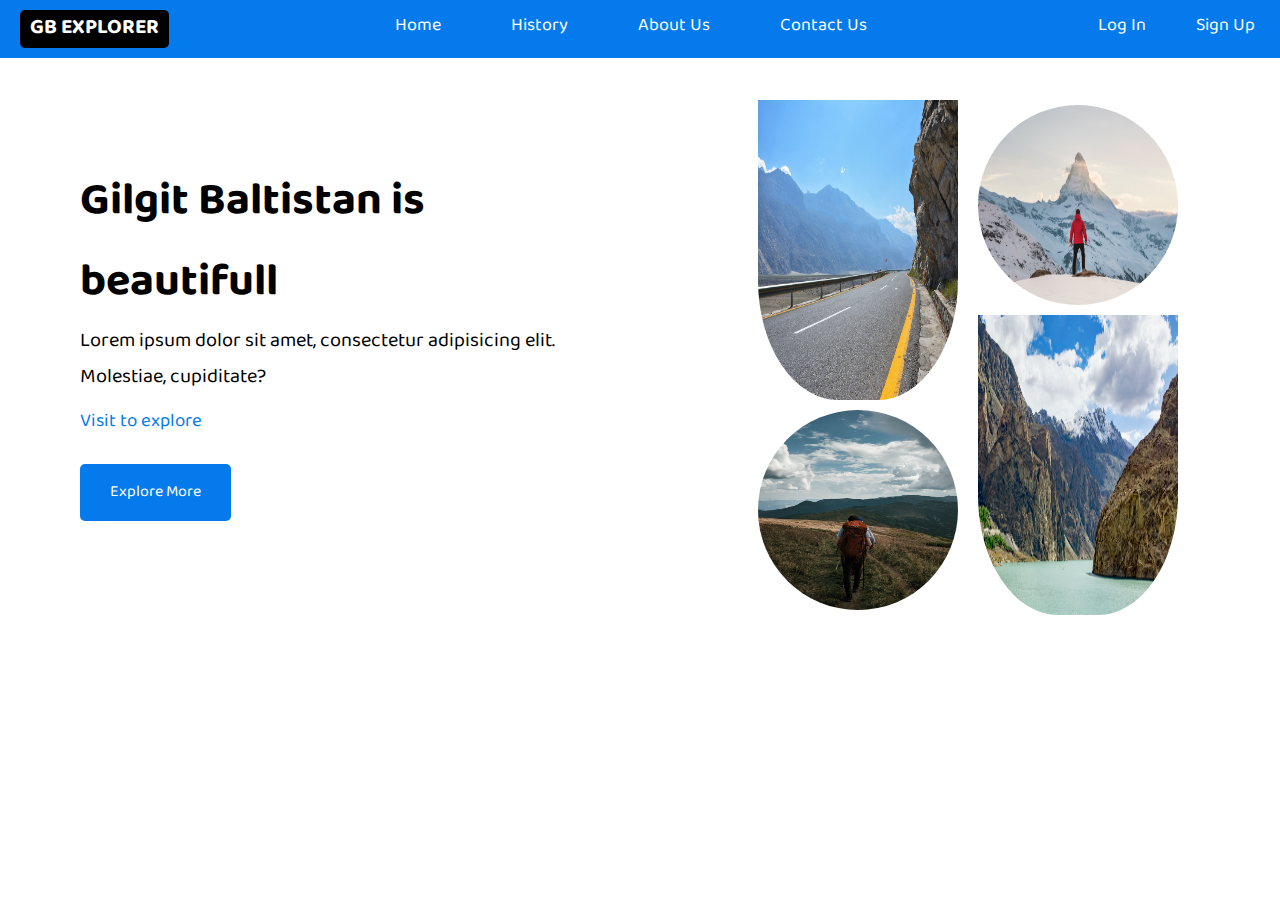
<file: index.html>
<!DOCTYPE html>
<html lang="en">
<head>
    <meta charset="UTF-8">
    <meta http-equiv="X-UA-Compatible" content="IE=edge">
    <meta name="viewport" content="width=device-width, initial-scale=1.0">
    <link rel="stylesheet" href="https://pro.fontawesome.com/releases/v5.10.0/css/all.css"
        integrity="sha384-AYmEC3Yw5cVb3ZcuHtOA93w35dYTsvhLPVnYs9eStHfGJvOvKxVfELGroGkvsg+p" crossorigin="anonymous" />
    <link rel="stylesheet" href="/css/style.css">
    <title>Document</title>
</head>
<body>
    
    <div class="nav-bar">
        <div class="logo">
            <h3>GB EXPLORER</h3>
        </div>
        <div>
            <ul class="about">
                <li><a href="index.html">Home</a></li>
                <li><a href="#">History</a></li>
                <li><a href="#">About Us</a></li>
                <li><a href="#">Contact Us</a></li>
                
            </ul>
        </div>
        <div>
            <ul class="login">
                <!-- <i class="fa-brands fa-facebook"></i> -->
                <li><a href="login.html">Log In</a></li>
                <li><a href="signup.html">Sign Up</a></li>
                
            </ul>
            
        </div>
    </div>

    <section class="container max-width">

        <div class="first1">
            <h1>Gilgit Baltistan is <br> beautifull</h1>
            <p>Lorem ipsum dolor sit amet, consectetur adipisicing elit. Molestiae, cupiditate?</p>
            <h3>Visit to explore</h3>
            <a href="#" class="btn">Explore More</a>
        </div>

        <div class="second">

            <div class="first-set">
                <img src="/images/first-set1.jpg" alt="" class="bottom">
                <img src="/images/first-set2.jpg" alt="" class="first-set2 round">
            </div>

            <div class="second-set">
                <img src="/images/second-set1.jpg" alt="" class="round">
                <img src="/images/second-set2.jpg" alt="" class="bottom">

            </div>

        </div>
    </section>

</body>
</html>
</file>
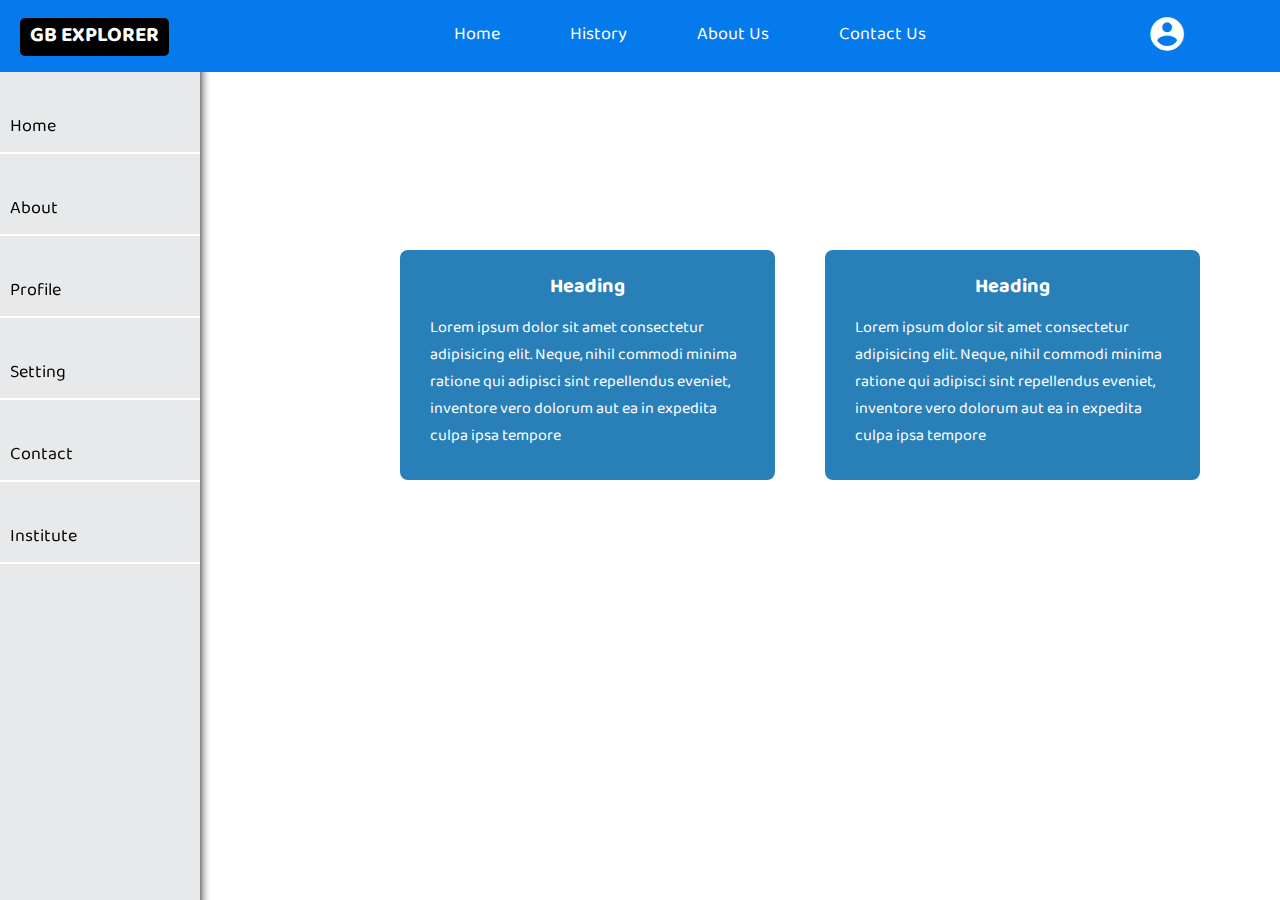
<file: dashboard.html>
<!DOCTYPE html>
<html lang="en">
<head>
    <meta charset="UTF-8">
    <meta http-equiv="X-UA-Compatible" content="IE=edge">
    <meta name="viewport" content="width=device-width, initial-scale=1.0">
    <link href="https://fonts.googleapis.com/icon?family=Material+Icons" rel="stylesheet">
    <link rel="stylesheet" href="/css/style.css">
    <link rel="stylesheet" href="/css/dashboard.css">
    <title>Document</title>
</head>
<body>
    
    <div class="nav-bar">
        <div class="logo">
            <h3>GB EXPLORER</h3>
        </div>
        <div>
            <ul class="about">
                <li><a href="index.html">Home</a></li>
                <li><a href="#">History</a></li>
                <li><a href="#">About Us</a></li>
                <li><a href="#">Contact Us</a></li>
                
            </ul>
        </div>
        <div>
            <ul class="login">
                <!-- <i class="fa-brands fa-facebook"></i> -->
                <li><a href="#">  <i class="material-icons" id="icon">account_circle</i></a>
                
                
                </li>
            </ul>
            
        </div>
    </div>

    <div class="dropdown">
        <li><a href="#">my Profile</a></li>
        <li><a href="#">Settings</a></li>
        <li><a href="index.html">Logout</a></li>
    </div>


    <div class="section">

        <div class="side-bar">
            <ul>
                <li><a href="index.html">Home</a></li>
                <li><a href="#">About</a></li>
                <li><a href="dashboard.html">Profile</a></li>
                <li><a href="#">Setting</a></li>
                <li><a href="#">Contact</a></li>
                <li><a href="#">Institute</a></li>
            </ul>

        </div>

        <div class="dash">

            <div class="card">
                <h4>Heading</h4>
                <p>Lorem ipsum dolor sit amet consectetur adipisicing elit. Neque, nihil commodi minima ratione qui adipisci sint repellendus eveniet, inventore vero dolorum aut ea in expedita culpa ipsa tempore </p>
            </div>
            <div class="card">
                <h4>Heading</h4>
                <p>Lorem ipsum dolor sit amet consectetur adipisicing elit. Neque, nihil commodi minima ratione qui adipisci sint repellendus eveniet, inventore vero dolorum aut ea in expedita culpa ipsa tempore </p>
            </div>
            
            
            

        </div>

    </div>
    

    <script src="/js/app.js"></script>

</body>
</html>
</file>
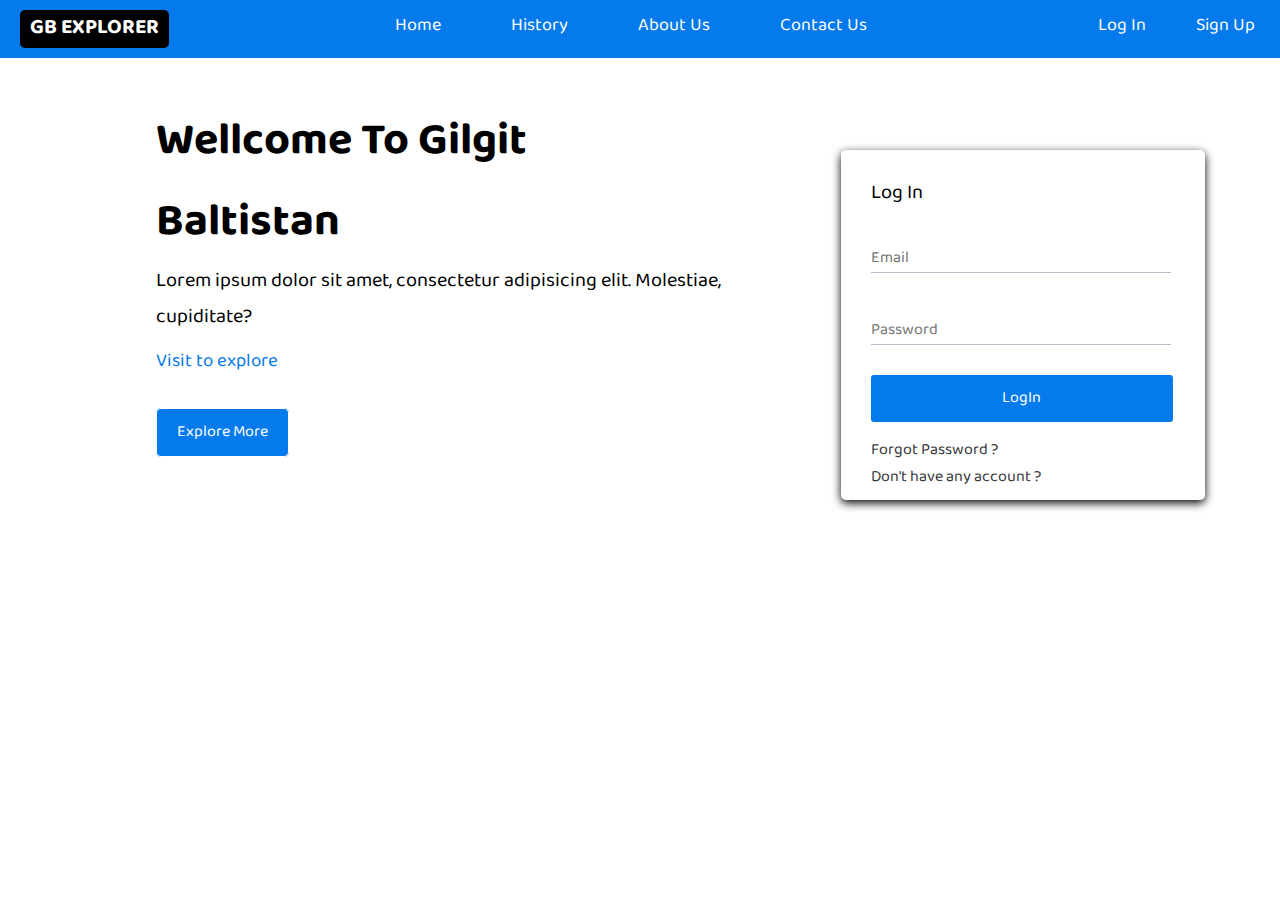
<file: login.html>
<!DOCTYPE html>
<html lang="en">
<head>
    <meta charset="UTF-8">
    <meta http-equiv="X-UA-Compatible" content="IE=edge">
    <meta name="viewport" content="width=device-width, initial-scale=1.0">
    
    <link rel="stylesheet" href="/css/style.css">
    <link rel="stylesheet" href="/css/login-style.css">
    <title>Document</title>
</head>
<body>
    
    <div class="nav-bar">
        <div class="logo">
            <h3>GB EXPLORER</h3>
        </div>
        <div>
            <ul class="about">
                <li><a href="index.html">Home</a></li>
                <li><a href="#">History</a></li>
                <li><a href="#">About Us</a></li>
                <li><a href="#">Contact Us</a></li>
                
            </ul>
        </div>
        <div>
            <ul class="login">
                <!-- <i class="fa-brands fa-facebook"></i> -->
                
                <li><a href="login.html">Log In</a></li>
                <li><a href="signup.html">Sign Up</a></li>
                
            </ul>
            
        </div>
    </div>

    <section class="container max-width">

        <div class="first1">
            <h1>Wellcome To Gilgit <br> Baltistan</h1>
            <p>Lorem ipsum dolor sit amet, consectetur adipisicing elit. Molestiae,<br> cupiditate?</p>
            <h3>Visit to explore</h3>
            <a href="#" class="btn">Explore More</a>
        </div>

        <div class="second">

            <div class="showcase-form">
                <h3>Log In</h3>
                    <form>
                    <div class="form-control">
                        <input type="text" placeholder="Email" required >
                    </div>
                    <div class="form-control">
                        <input type="text"placeholder="Password" required >
                </div>
                
                <a href="dashboard.html" class="btn-2">LogIn</a>
                   <div class="form-control">
                    
                    <a href="#" class="forget margin">Forgot Password ?</a>
                    <a href="signup.html" class="forget">Don't have any account ?</a>
                </div>
                    
                </form>
            </div>
            




        </div>

        </div>

        
    </section>


    
  
</body>
</html>
</file>
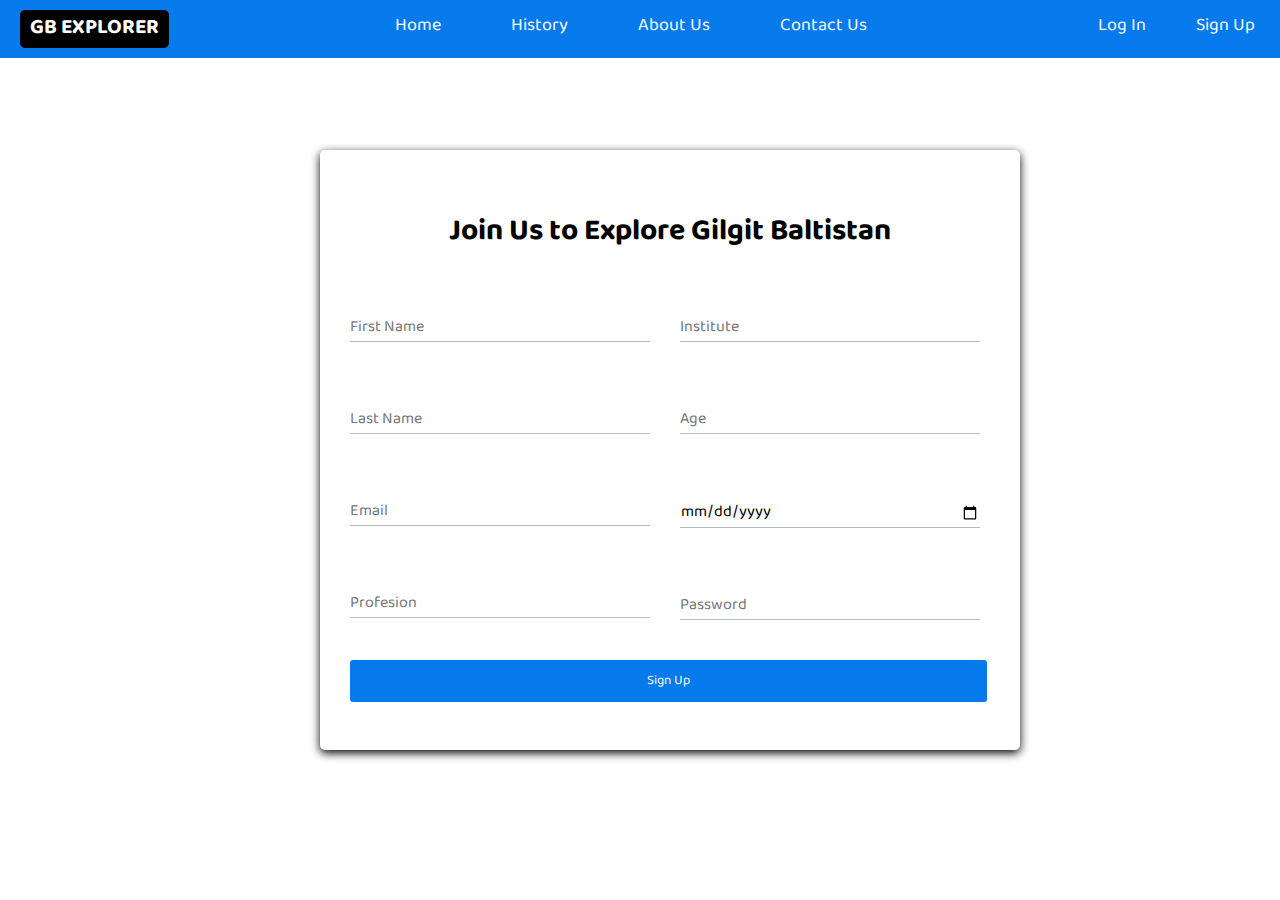
<file: signup.html>
<!DOCTYPE html>
<html lang="en">
<head>
    <meta charset="UTF-8">
    <meta http-equiv="X-UA-Compatible" content="IE=edge">
    <meta name="viewport" content="width=device-width, initial-scale=1.0">
    <link rel="stylesheet" href="/css/style.css">
    <link rel="stylesheet" href="/css/login-style.css">
    <link rel="stylesheet" href="/css/signup-stye.css">
    
    <title>Document</title>
</head>
<body>
    
    <div class="nav-bar">
        <div class="logo">
            <h3>GB EXPLORER</h3>
        </div>
        <div>
            <ul class="about">
                <li><a href="index.html">Home</a></li>
                <li><a href="#">History</a></li>
                <li><a href="#">About Us</a></li>
                <li><a href="#">Contact Us</a></li>
                
            </ul>
        </div>
        <div>
            <ul class="login">
                <li><a href="login.html">Log In</a></li>
                <li><a href="signup.html">Sign Up</a></li>
                
            </ul>
            
        </div>
    </div>

    <section class="container max-width">

        
        <div class="second">

            <div class="showcase-form">
                <div class="first1">
                    <h1>Join Us to Explore Gilgit Baltistan</h1>
                </div>
        
                
                    <form>
                        <div class="main">
                        <div class="first">
                            <div class="form-control">
                                <input type="text" name="Name" placeholder="First Name" required >
                            </div>
                            <div class="form-control">
                                <input type="text" name="Name" placeholder="Last Name" required >
                            </div>
                            <div class="form-control">
                                <input type="text" name="Name" placeholder="Email" required >
                            </div>
                            <div class="form-control">
                                <input type="text" name="Name" placeholder="Profesion" required >
                            </div>
                        </div>

                        <div class="second1">
                            <div class="form-control">
                                <input type="text" name="Institite" placeholder="Institute" required >
                            </div>
                            <div class="form-control">
                                <input type="number" name="Age" placeholder="Age" required >
                            </div>
                            <div class="form-control">
                                <input type="date" name="Date" placeholder="Date of birth" required >
                            </div>
                            <div class="form-control">
                                <input type="password" name="Password" placeholder="Password" required >
                            </div>
                        </div>
                    </div>
                    
                  
                    <input type="submit" name="Send" placeholder="Send" class="btn-2" value="Sign Up">
                </form>
            </div>




        </div>

        </div>
    </section>
    

</body>
</html>
</file>
<file: css/style.css>
@import url('https://fonts.googleapis.com/css2?family=Baloo+Bhaijaan+2:wght@500&family=Lato:ital,wght@1,900&display=swap');

*{
    margin: 0px;
    padding: 0;
    box-sizing: border-box;
    font-family: 'Baloo Bhaijaan 2', cursive;
}

a{
    text-decoration: none;
   
}

.logo h3{
    color: rgb(255, 255, 255);
    padding-left: 10px;
    padding-right: 10px;
    background-color: rgb(0, 0, 0);
    border-radius: 5px;
}

.about a,.login a{
    color: #fff;
    padding-bottom: 5px;
    padding-right: 5px;
    padding-left: 5px;
}
.about a:hover,.login a:hover{
    border-bottom: 2px solid #fff;
}
li{
    list-style: none;
}
img{
    width: 100%;
}

.nav-bar{
    display: flex;
    justify-content: space-between;
    padding: 10px 20px;
    background-color: #047aed;
    font-size: 18px;
    color: #fff;
    line-height: 1.8;
    /* margin-bottom: 100px; */
    width: 100%;
    position: fixed;
    z-index: 1000;
}
.about{
    display: flex;
    /* justify-content: center;
    align-items: center; */
    gap: 60px;
}
.login{
    display: flex;
    gap: 40px;
}

.container{
    padding-left: 60px;
    padding-top: 50px;
    display: flex;
    justify-content: center;
    align-items: center;
    gap: 100px;
    padding-bottom: 50px;
}

.second{
    display: flex;
    align-items: center;
    justify-content: center;
    gap: 20px;
    padding-top: 50px;

}
.first-set{
    width: 50%;
}
.second-set{
    width: 100%;
    display: flex;
    flex-direction: column;
    gap: 10px;
}


.round{
    height: 200px;
    width: 200px;
    border-radius: 50%;
}

.bottom{
    width: 200px;
    height: 300px;
    border-bottom-right-radius: 40%;
    border-bottom-left-radius: 40%;
}

.first1{
    padding: 20px;
    line-height: 1.8;
}
.first1 h1{
    font-size: 45px;
    font-weight: 700;
}
.first1 p{
    font-size: 20px;
}
.first1 h3{
    font-weight: 400;
    margin: 10px 0;
    color: #047aed;
    padding-bottom: 30px;
}

a.btn{
    color: #fff;
}
.btn{
    background-color: #047aed;
    padding: 15px 30px;
    border-radius: 5px;

}
</file>
<file: css/dashboard.css>
*{
    margin: 0px;
    padding: 0px;
    box-sizing: border-box;
}
*::selection{
    /* bacolor: #000; */
    background-color: #000;
}
.login{
    display: flex;
    justify-content: center;
    align-items: center;
    gap: 40px;
}

i.material-icons{
    font-size: 40px;
    /* padding-bottom: 5px; */
    
}
.login li a{
    position: relative;
    top: 4px;
    right: 68px;
}
.login li a:hover{
    border: none;
}
.login a{
    color: #fff;
    padding-bottom: 0px;
    padding-right: 5px;
    padding-left: 5px;
}
.about{
    display: flex;
    position: relative;
    top: 9px;
    gap: 60px;
}
.dropdown{
    /* display: inline; */
    background-color: #2980b9;
    width: 200px;
    padding: 10px;
    text-align: center;
    position: absolute;
    top: 68px;
    right: 10px;
    border-radius: 5px;
    /* display: none; */
}
.dropdown li a{
    color: #fff;
    padding-bottom: 10px;
    
}
.dropdown li{
    /* border-bottom: 2px solid #fff; */
    padding-bottom: 10px;
    padding-top: 10px;
}
.dropdown li:hover{
    background-color: #3498db;
    cursor: pointer;
}
.section{
    height: 100vh;
    padding-top: 100px;
    background-color: #fff;
    display: flex;
}
.side-bar{
    /* color: #000; */
    width: 200px;
    height: 100vh;
    padding-top: 50px;
    margin-top: -78px;
    /* padding-left: 10px; */
    position: fixed;
    background-color: #e7e9eb;
    box-shadow: 0 3px 10px black ;
}
.side-bar ul li{
    /* border: 2px solid #333; */
    padding-left: 10px;
    /* margin-bottom: 20px; */
    border-bottom: 2px solid #fff;
    padding-bottom: 10px;
    padding-top: 40px;
}
.side-bar ul li a{
    color: #000;
    font-size: 18px;
    
}
.side-bar ul li a:hover{
    color: #fff;
}
.side-bar ul li:hover{
    background-color: #3498db;
    cursor: pointer;
    /* color: #fff; */
}


.dash{
    display: flex;
    max-width: 800px;
    gap: 50px;
    margin-left: 400px;
    margin-top: 150px;
}
.card{
    background-color: #2980b9;
    height: 230px;
    padding: 20px 30px;
    border-radius: 8px;
    color: #fff;
}
.card h4{
    text-align: center;
    margin-bottom: 10px;
    font-size: 20px;
}

.dropdown li a[href='login.html']{
    padding: 10px 15px;
}
.logo{
    margin-top: 8px;
}
</file>
<file: css/login-style.css>
.showcase-form{
    margin-top: 50px;
    background-color: #fff;
    text-align: center;
    padding-top: 26px;
    box-shadow: 0 3px 10px black ;
    width: 364px;
    height: 350px;
    border-radius: 5px;
    position: relative;
    /* z-index: 1000; */
    /* z-index: -1; */
}

.showcase-form h3{
    font-size: 20px;
    font-weight: 300;
    text-align: initial;
    padding-left: 30px;
}
.btn{
    padding: 10px 20px;
    border: 1px solid #fff;
    color: #fff;
    text-decoration: none;
    cursor: pointer;
    border-radius: 5px;
}
.form-control{
    padding-top: 24px;
    outline: none;
    text-align: initial;
    padding-left: 30px;

}
.form-control input{
    margin-top: 10px;
    outline: none;
    border: none;
    border-bottom: 1px solid #b4becb;
    font-size: 16px;
    width: 300px;
    margin-bottom: 10px;

}
.form-control input:focus{
    border-bottom: 2px solid #047aed;
} 

.btn-2{
    padding: 10px 10px;
    border: none;
    background-color: #047aed;
    border-radius: 3px;
    float: left;
    margin-left: 30px;
    margin-top: 20px;
    color: #fff;
    cursor: pointer;
    outline: none;
    width: 83%;
    /* display: block; */
    margin-bottom: 15px;
}
.btn-2:hover{
    background-color: #21486e;
}


.forget{
    display: block;
    color: #35373a;
    text-align: left;
    font-weight: lighter;
    /* margin-top: 10px; */
 } 
 

a.forget:hover{
    color: #047aed;
}
</file>
<file: css/signup-stye.css>
.showcase-form{
    height: 600px;
    width: 700px;
}
.container{
    padding-bottom: 50px;
}

.main{
    display: flex;
    /* justify-content: center; */
    /* align-items: center; */
}
.second1{
    display: flex;
    flex-direction: column;
    gap: 20px;
}
.first{
    display: flex;
    flex-direction: column;
    gap: 20px;
}
.container{
    padding-left: 60px;
    padding-top: 50px;
    display: flex;
    flex-direction: column;
    justify-content: center;
    align-items: center;
    gap: 0px;
    /* padding-bottom: 20px; */
}
.first1 h1{
    font-size: 30px;
    font-weight: 700;
    margin-top: 10px;
}

.second{
    display: flex;
    align-items: center;
    justify-content: center;
    gap: 20px;
    /* margin-top: -30px; */

}

.btn-2{
    padding: 10px 10px;
    border: none;
    background-color: #047aed;
    border-radius: 3px;
    float: left;
    margin-left: 30px;
    margin-top: 30px;
    color: #fff;
    cursor: pointer;
    outline: none;
    width: 91%;
    /* display: block; */
    margin-bottom: 10px;
}
</file>
